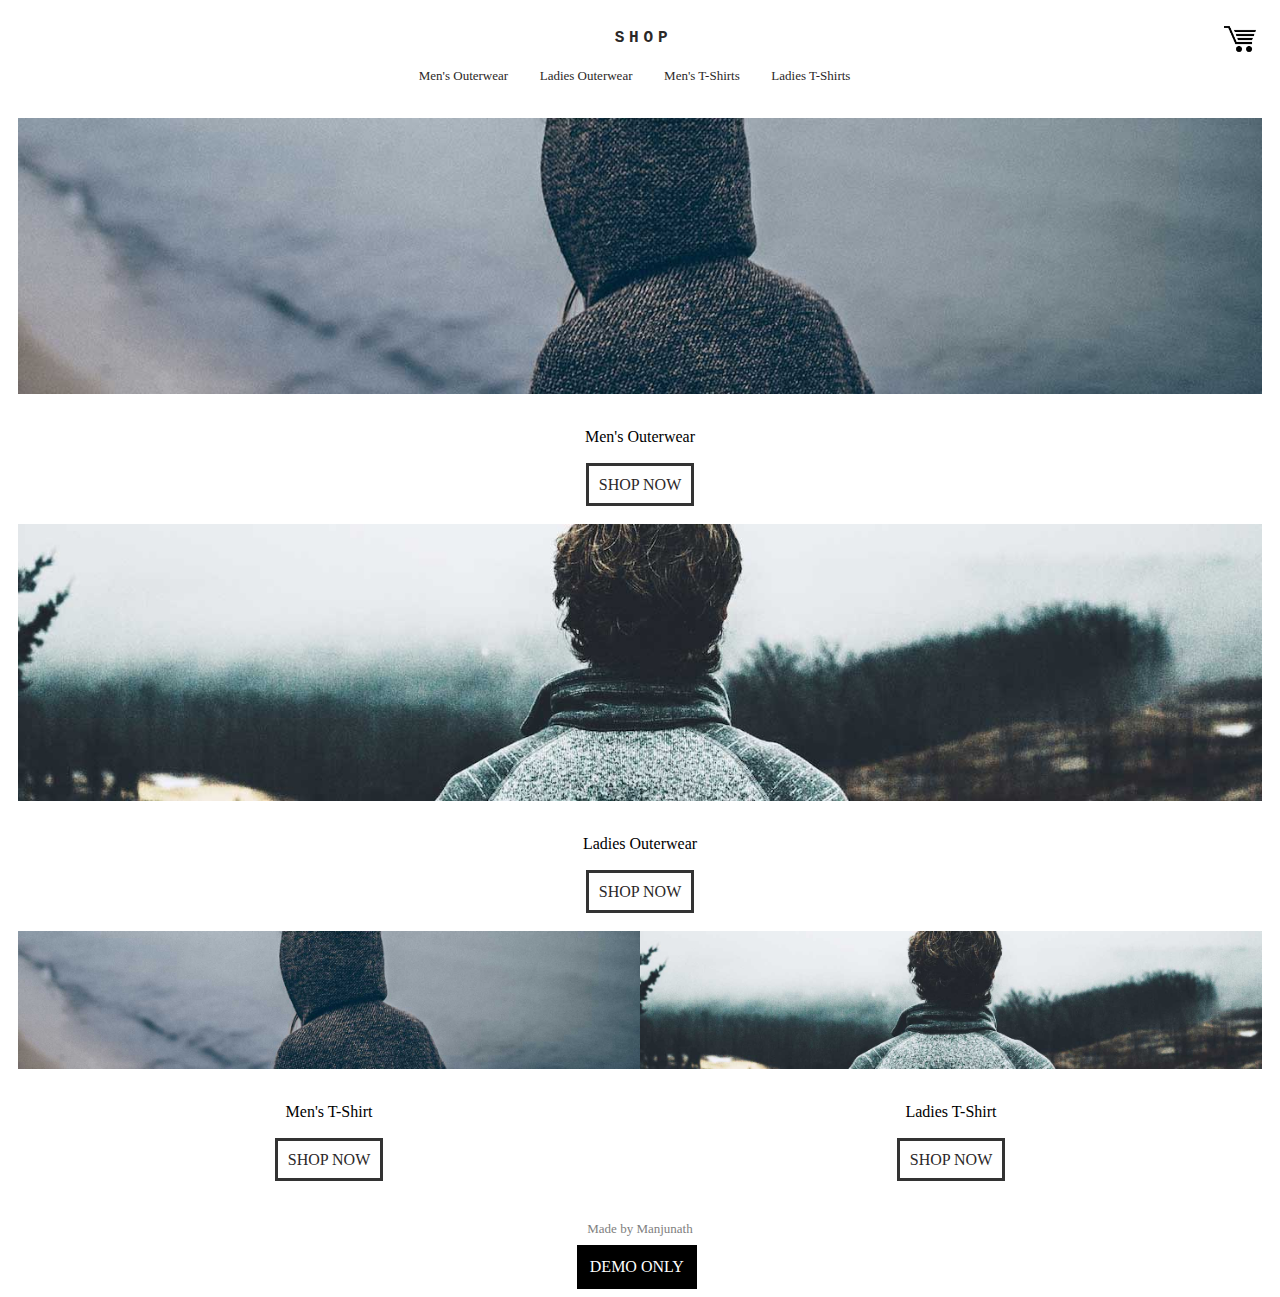
<file: html_files/index.html>
<!DOCTYPE html>
<html>

<head>
    <title>Shoping Responsive Web Page</title>
    <meta name="viewport" content="width=device-width, initial-scale=1">
    <link rel="stylesheet" type="text/css" href="../css_files/index.css">
    <link rel="stylesheet" type="text/css" href="../css_files/index_mobile.css">
</head>

<body>
    <header class="normal">
        <h4 class="main-title"><a href="index.html">SHOP</a></h4>
        <a href="empty-cart.html" class="cart"><img src="../images/cart.png"></a>
    </header>
    <header class="mobile">
        <div class="menu"><a href="menu.html">menu</a></div>
        <h4 class="main-title"><a href="index.html">SHOP</a></h4>
        <a href="empty-cart.html" class="cart"><img src="../images/cart.png"></a>
    </header>
    <nav class="main-navigation">
        <ul>
            <li class="nav-1"><a href="mens_outerwear.html">Men's Outerwear</a></li>
            <li class="nav-1"><a href="ladies-outerwear.html">Ladies Outerwear</a></li>
            <li class="nav-1"><a href="mens_t_shirt.html">Men's T-Shirts</a></li>
            <li class="nav-1"><a href="ladies_t_shirt.html">Ladies T-Shirts</a></li>
        </ul>
    </nav>
    <div class="main-body">
        <div class="mens-outerwear">
            <a href="mens_outerwear.html"><img src="../images/mens_outer_wear/scrolling_1.jpg"></a>
            <article>Men's Outerwear</article>
            <div class="button"><a href="mens_outerwear.html">SHOP NOW</a></div>
        </div>
        <div class="ladies-outerwear">
            <a href="ladies-outerwear.html"><img src="../images/ladies_outer_wear/scrolling_2.jpg"></a>
            <article>Ladies Outerwear</article>
            <div class="button"><a href="ladies-outerwear.html">SHOP NOW</a></div>
        </div>
        <div class="mens-t-shirts">
            <a href="mens_t_shirt.html"><img src="../images/mens_t-shirt/scrolling_1.jpg"></a>
            <article>Men's T-Shirt</article>
            <div class="button"><a href="mens_t_shirt.html">SHOP NOW</a></div>
        </div>
        <div class="ladies-t-shirts">
            <a href="ladies_t_shirt.html"><img src="../images/Ladies_t-shirt/scrolling_2.jpg"></a>
            <article>Ladies T-Shirt</article>
            <div class="button"><a href="ladies_t_shirt.html">SHOP NOW</a></div>
        </div>
    </div>
    <footer>
        <a href="https://www.google.com/">Made by Manjunath</a>
        <div class="demo">DEMO ONLY</div>
    </footer>
</body>

</html>
</file>
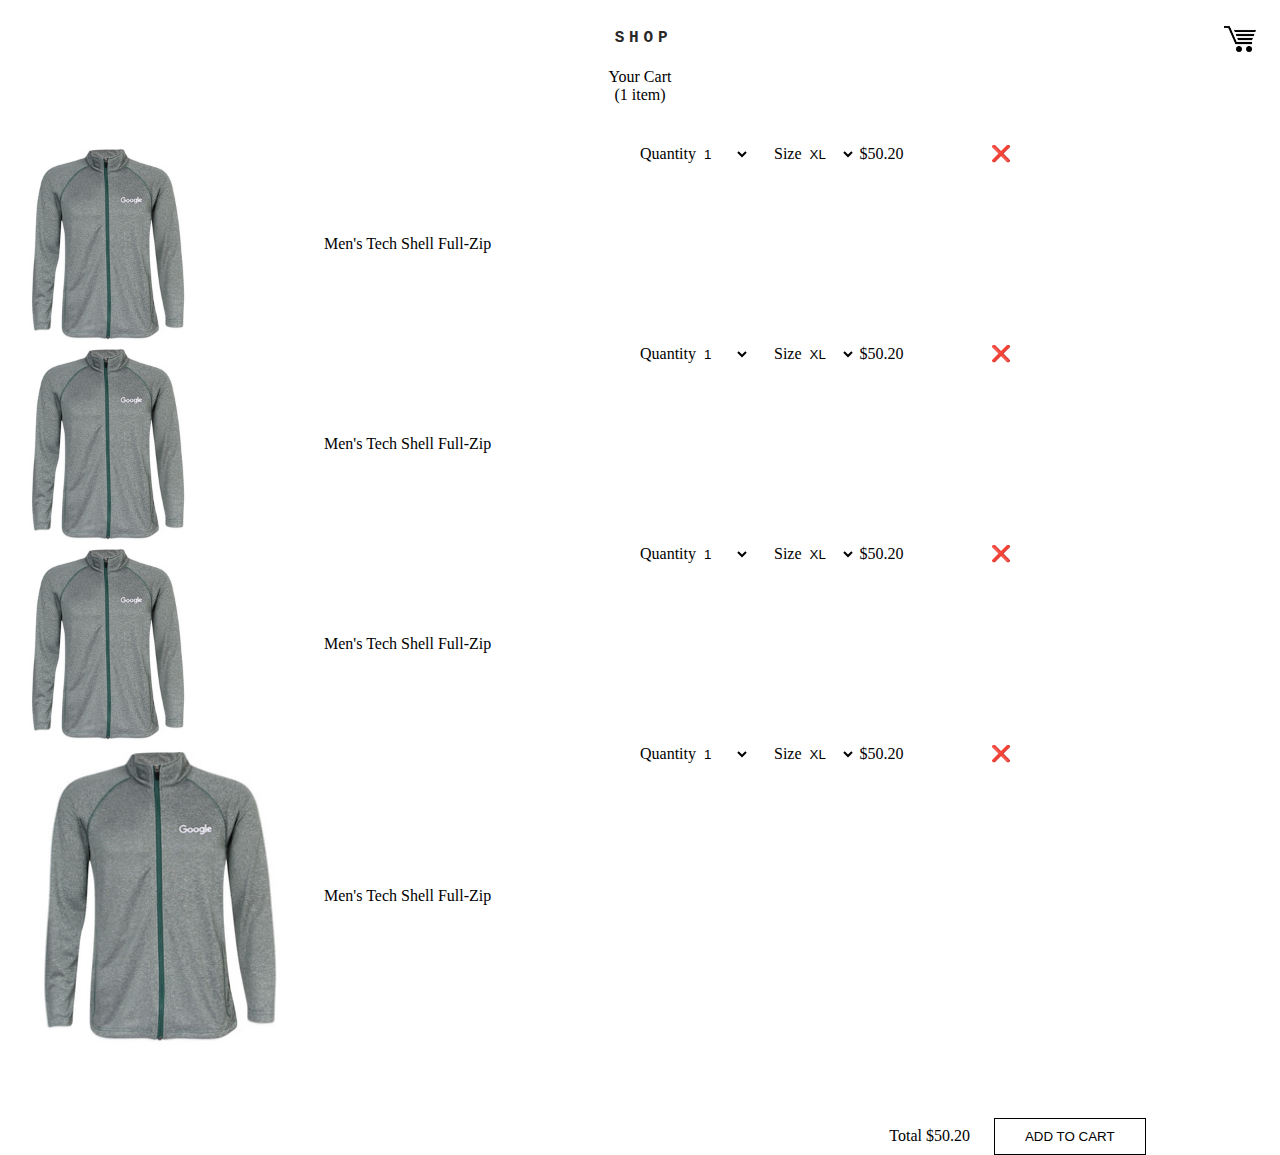
<file: html_files/empty-cart.html>
<!DOCTYPE html>
<html>

<head>
    <title>cart empty</title>
    <link rel="stylesheet" type="text/css" href="../css_files/empty-cart.css"></link>
</head>

<body>
    <header>
        <h4 class="main-title"><a href="index.html">SHOP</a></h4>
        <a href="empty-cart.html" class="cart"><img src="../images/cart.png" height="32px" width="32px"></a>
    </header>
    <div class="content">
        <div>Your Cart</div>
        <div>(1 item)</div>
    </div>
    <div class="main-body">
        <div>
            <img src="../images/mens_outer_wear/img1.jpg">
        </div>
        <div class="title">Men's Tech Shell Full-Zip</div>
        <div>
            <form>
                <span class="quantity">
                                    Quantity
                                    <select name="Quantity">
                                                <option value="1">1</option>
                                                <option value="2">2</option>
                                                <option value="3">3</option>
                                                <option value="4">4</option>
                                     
                                     
                                    </select>
                        </span>
                <span class="size">
                                Size
                                <select name="Size">
                                        <option value="XL">XL</option>
                                        <option value="L">L</option>
                                        <option value="S">S</option>
                                        <option value="Slim">Slim</option>
                                    </select>
                                </span>
                <span class="rate">
                                    $50.20
                                </span>
                <span class="demark"><a href="#"> &#10060;</a></span>

            </form>
        </div>
        <div>
            <img src="../images/mens_outer_wear/img1.jpg">
        </div>
        <div class="title">Men's Tech Shell Full-Zip</div>
        <div>
            <form>
                <span class="quantity">
                                        Quantity
                                        <select name="Quantity">
                                                    <option value="1">1</option>
                                                    <option value="2">2</option>
                                                    <option value="3">3</option>
                                                    <option value="4">4</option>
                                         </select>
                            </span>
                <span class="size">
                                    Size
                                    <select name="Size">
                                            <option value="XL">XL</option>
                                            <option value="L">L</option>
                                            <option value="S">S</option>
                                            <option value="Slim">Slim</option>
                                        </select>
                                    </span>
                <span class="rate">
                                        $50.20
                                    </span>
                <span class="demark"><a href="#"> &#10060;</a></span>

            </form>
        </div>
        <div>
            <img src="../images/mens_outer_wear/img1.jpg">
        </div>
        <div class="title">Men's Tech Shell Full-Zip</div>
        <div>
            <form>
                <span class="quantity">
                                        Quantity
                                        <select name="Quantity">
                                                    <option value="1">1</option>
                                                    <option value="2">2</option>
                                                    <option value="3">3</option>
                                                    <option value="4">4</option>
                                         
                                         
                                        </select>
                            </span>
                <span class="size">
                                    Size
                                    <select name="Size">
                                            <option value="XL">XL</option>
                                            <option value="L">L</option>
                                            <option value="S">S</option>
                                            <option value="Slim">Slim</option>
                                        </select>
                                    </span>
                <span class="rate">
                                        $50.20
                                    </span>
                <span class="demark"><a href="#"> &#10060;</a></span>

            </form>
        </div>
        <div>
            <img src="../images/mens_outer_wear/img1.jpg">
        </div>
        <div class="title">Men's Tech Shell Full-Zip</div>
        <div>
            <form>
                <span class="quantity">
                                            Quantity
                                            <select name="Quantity">
                                                        <option value="1">1</option>
                                                        <option value="2">2</option>
                                                        <option value="3">3</option>
                                                        <option value="4">4</option>
                                             </select>
                                </span>
                <span class="size">
                                        Size
                                        <select name="Size">
                                                <option value="XL">XL</option>
                                                <option value="L">L</option>
                                                <option value="S">S</option>
                                                <option value="Slim">Slim</option>
                                            </select>
                                        </span>
                <span class="rate">
                                            $50.20
                                        </span>
                <span class="demark"><a href="#"> &#10060;</a></span>

            </form>
        </div>

    </div>
    <div class="total">
        <span>
                Total
            </span>
        <span class="rate">
                    $50.20
                </span>
        <span>
                    <input type="submit" value="ADD TO CART">
            </span>
    </div>
</body>

</html>
</file>
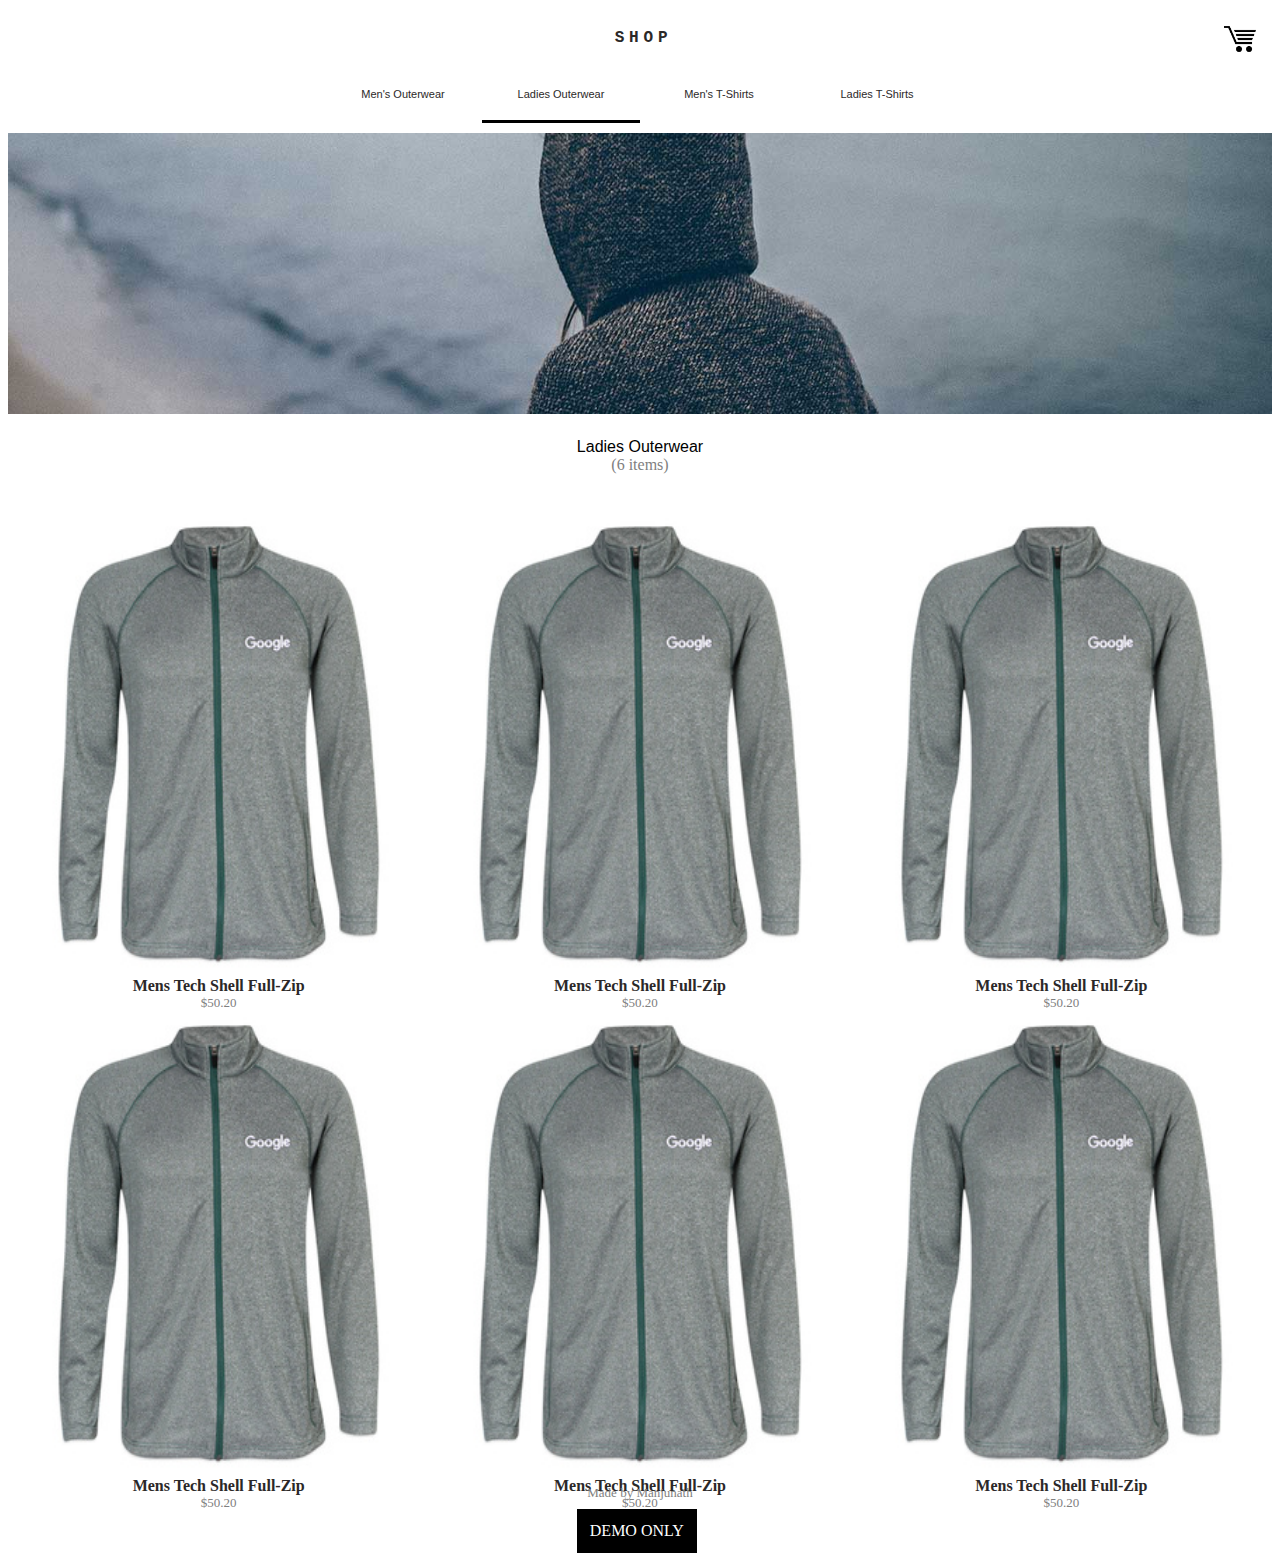
<file: html_files/ladies-outerwear.html>
<!DOCTYPE html>
<html>

<head>
    <title>ladies outer wear</title>
    <meta name="viewport" content="width=device-width, initial-scale=1">
    <link rel="stylesheet" type="text/css" href="../css_files/ladies-outerwear.css">
</head>

<body>
    <header>
        <h4 class="main-title"><a href="index.html">SHOP</a></h4>
        <a href="empty-cart.html" class="cart"><img src="../images/cart.png" height="32px" width="32px"></a>
    </header>
    <nav class="main-navigation">
        <a href="mens_outerwear.html">Men's Outerwear</a>
        <a href="ladies-outerwear.html" class="active">Ladies Outerwear</a>
        <a href="mens_t_shirt.html">Men's T-Shirts</a>
        <a href="ladies_t_shirt.html">Ladies T-Shirts</a>
    </nav>
    <div class="ladies-outerwear">
        <a href="ladies_t_shirt.html"><img src="../images/mens_outer_wear/scrolling_1.jpg" width="100%"></a>
        <article class="heading">Ladies Outerwear</article>
        <article class="total-number">(6 items)</article>
    </div>
    <div class="main-body">
        <div class="img-1">
            <a href="#">
                <img src="../images/mens_outer_wear/img1.jpg" width="100%" height="100%">
                <article class="name">Mens Tech Shell Full-Zip</article>
                <article class="rate">$50.20</article>
            </a>
        </div>
        <div class="img-1">
            <a href="#">
                <img src="../images/mens_outer_wear/img1.jpg" width="100%" height="100%">
                <article class="name">Mens Tech Shell Full-Zip</article>
                <article class="rate">$50.20</article>
            </a>
        </div>
        <div class="img-1">
            <a href="#">
                <img src="../images/mens_outer_wear/img1.jpg" width="100%" height="100%">
                <article class="name">Mens Tech Shell Full-Zip</article>
                <article class="rate">$50.20</article>
            </a>
        </div>
        <div class="img-1">
            <a href="#">
                <img src="../images/mens_outer_wear/img1.jpg" width="100%" height="100%">
                <article class="name">Mens Tech Shell Full-Zip</article>
                <article class="rate">$50.20</article>
            </a>
        </div>
        <div class="img-1">
            <a href="#">
                <img src="../images/mens_outer_wear/img1.jpg" width="100%" height="100%">
                <article class="name">Mens Tech Shell Full-Zip</article>
                <article class="rate">$50.20</article>
            </a>
        </div>
        <div class="img-1">
            <a href="#">
                <img src="../images/mens_outer_wear/img1.jpg" width="100%" height="100%">
                <article class="name">Mens Tech Shell Full-Zip</article>
                <article class="rate">$50.20</article>
            </a>
        </div>
    </div>
    <footer>
        <a href="https://www.google.com">Made by Manjunath</a>
        <div class="demo">DEMO ONLY</div>
    </footer>
</body>

</html>
</file>
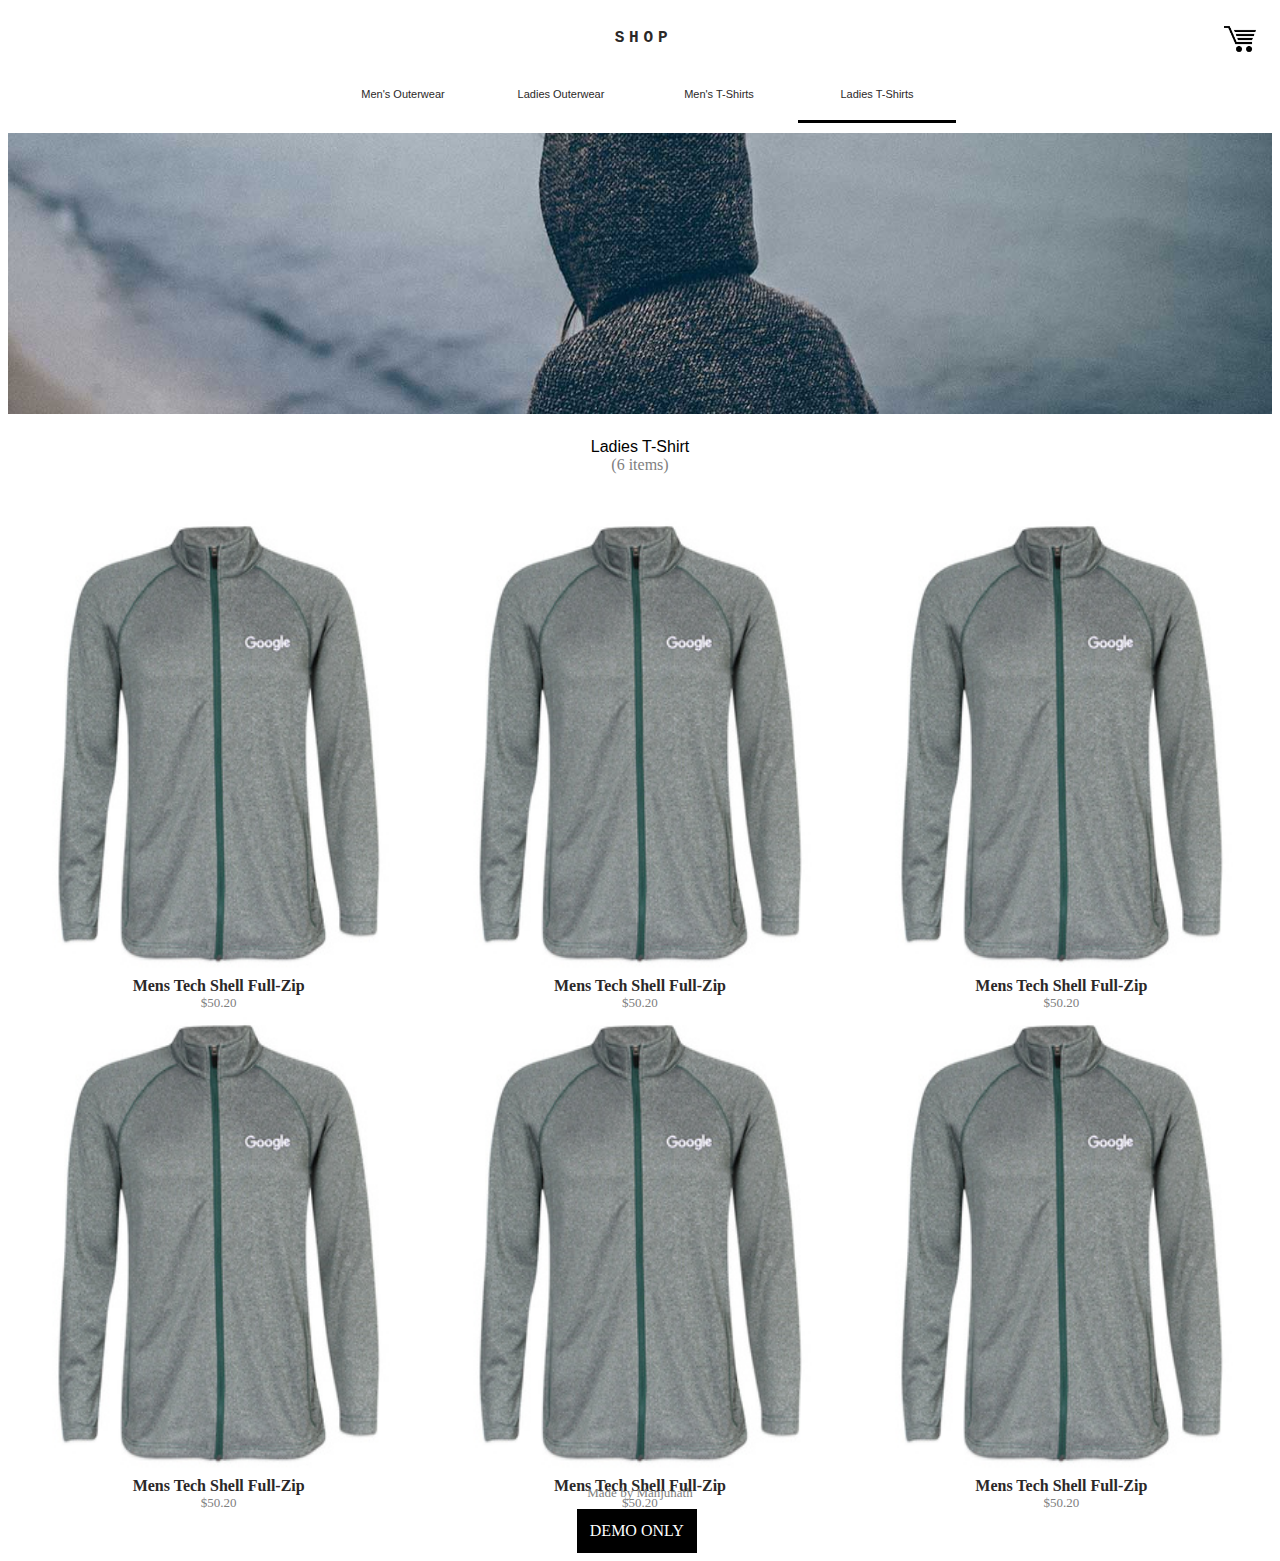
<file: html_files/ladies_t_shirt.html>
<!DOCTYPE html>
<html>

<head>
    <title>ladies outer wear</title>
    <meta name="viewport" content="width=device-width, initial-scale=1">
    <link rel="stylesheet" type="text/css" href="../css_files/ladies_t_shirt.css">
</head>

<body>
    <header>
        <h4 class="main-title"><a href="index.html">SHOP</a></h4>
        <a href="empty-cart.html" class="cart"><img src="../images/cart.png" height="32px" width="32px"></a>
    </header>
    <nav class="main-navigation">
        <a href="mens_outerwear.html">Men's Outerwear</a>
        <a href="ladies-outerwear.html">Ladies Outerwear</a>
        <a href="mens_t_shirt.html">Men's T-Shirts</a>
        <a href="ladies_t_shirt.html" class="active">Ladies T-Shirts</a>
    </nav>
    <div class="ladies-outerwear">
        <a href="ladies-outerwear.html"><img src="../images/mens_outer_wear/scrolling_1.jpg" width="100%"></a>
        <article class="heading">Ladies T-Shirt</article>
        <article class="total-number">(6 items)</article>
    </div>
    <div class="main-body">
        <div class="img-1">
            <a href="#">
                <img src="../images/mens_outer_wear/img1.jpg" width="100%" height="100%">
                <article class="name">Mens Tech Shell Full-Zip</article>
                <article class="rate">$50.20</article>
            </a>
        </div>
        <div class="img-1">
            <a href="#">
                <img src="../images/mens_outer_wear/img1.jpg" width="100%" height="100%">
                <article class="name">Mens Tech Shell Full-Zip</article>
                <article class="rate">$50.20</article>
            </a>
        </div>
        <div class="img-1">
            <a href="#">
                <img src="../images/mens_outer_wear/img1.jpg" width="100%" height="100%">
                <article class="name">Mens Tech Shell Full-Zip</article>
                <article class="rate">$50.20</article>
            </a>
        </div>
        <div class="img-1">
            <a href="#">
                <img src="../images/mens_outer_wear/img1.jpg" width="100%" height="100%">
                <article class="name">Mens Tech Shell Full-Zip</article>
                <article class="rate">$50.20</article>
            </a>
        </div>
        <div class="img-1">
            <a href="#">
                <img src="../images/mens_outer_wear/img1.jpg" width="100%" height="100%">
                <article class="name">Mens Tech Shell Full-Zip</article>
                <article class="rate">$50.20</article>
            </a>
        </div>
        <div class="img-1">
            <a href="#">
                <img src="../images/mens_outer_wear/img1.jpg" width="100%" height="100%">
                <article class="name">Mens Tech Shell Full-Zip</article>
                <article class="rate">$50.20</article>
            </a>
        </div>
    </div>
    <footer>
        <a href="https://www.google.com/">Made by Manjunath</a>
        <div class="demo">DEMO ONLY</div>
    </footer>
</body>

</html>
</file>
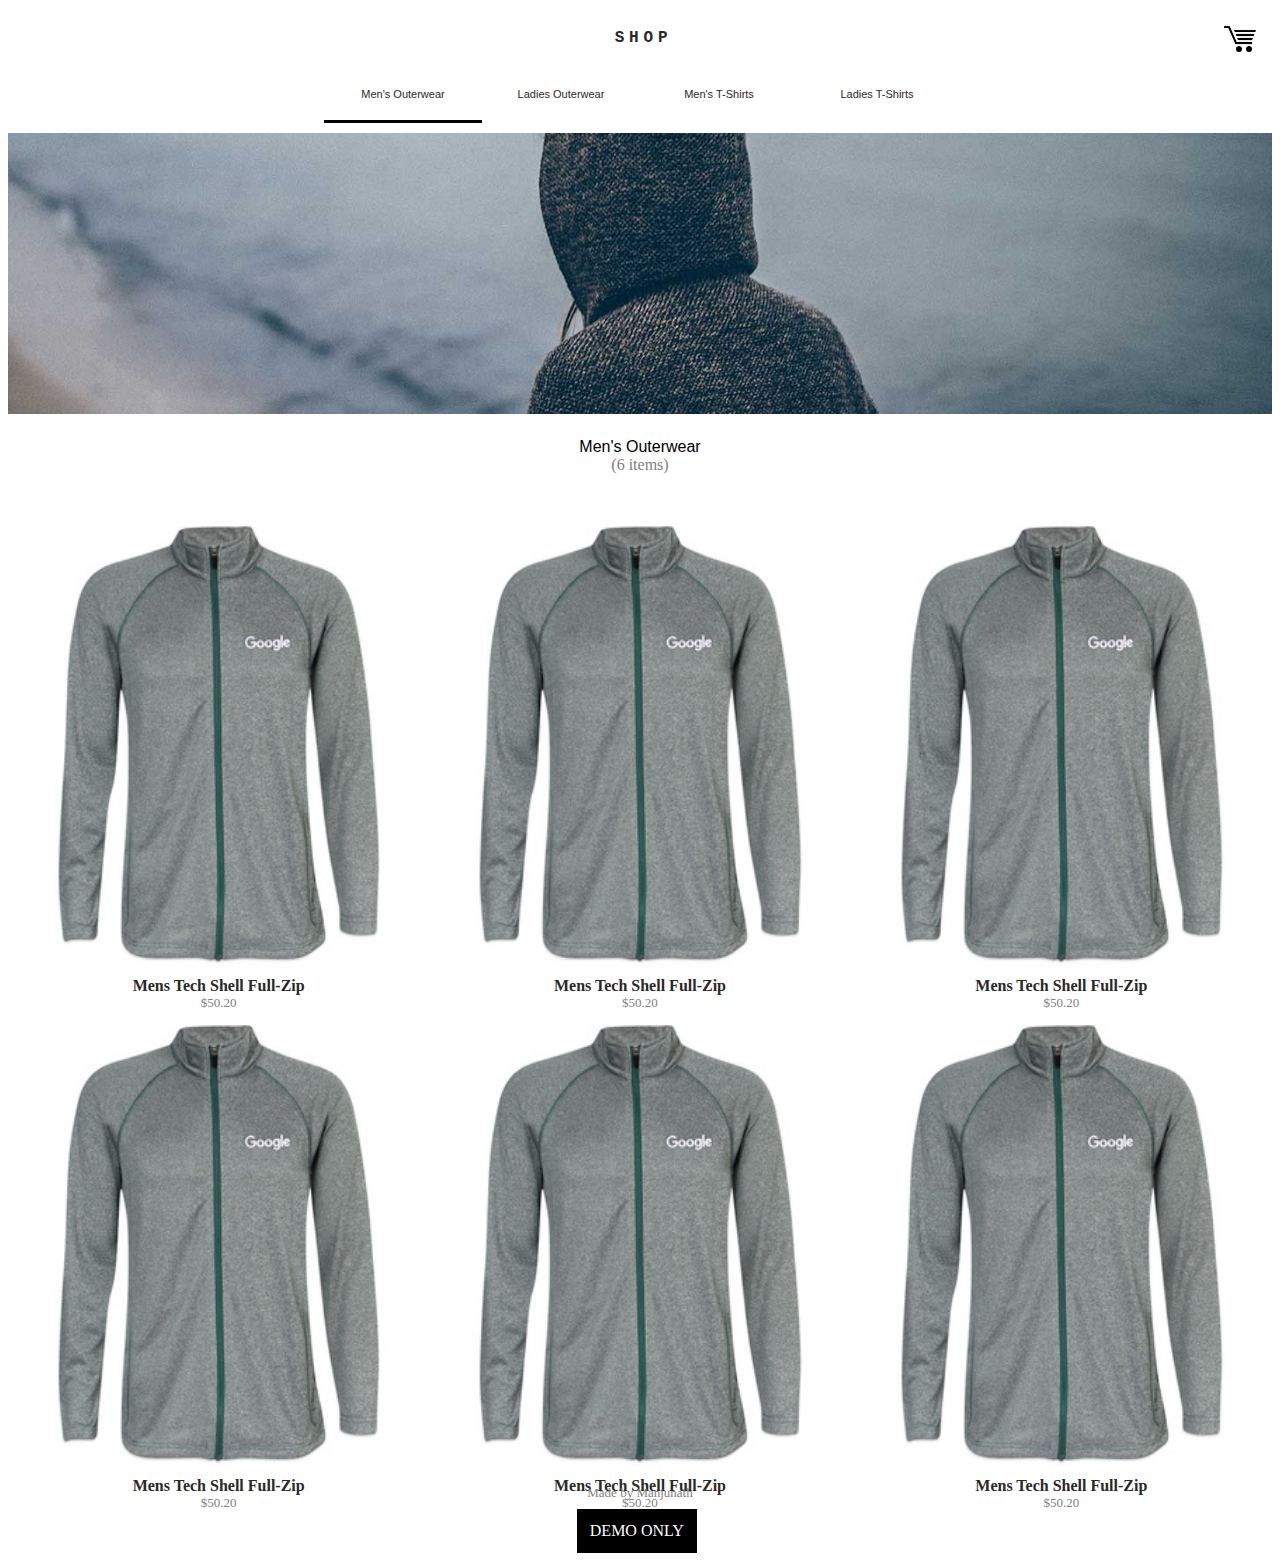
<file: html_files/mens_outerwear.html>
<!DOCTYPE html>
<html>

<head>
    <title>men's outer wear</title>
    <meta name="viewport" content="width=device-width, initial-scale=1">
    <link rel="stylesheet" type="text/css" href="../css_files/men_outerwear.css">
    <link rel="stylesheet" type="text/css" href="../css_files/men_outerwear_mobile.css">
</head>

<body>
    <header class="normal">
        <h4 class="main-title"><a href="index.html">SHOP</a></h4>
        <a href="empty-cart.html" class="cart"><img src="../images/cart.png" height="32px" width="32px"></a>
    </header>
    <header class="mobile">
        <div class="menu"><a href="menu.html">menu</a></div>
        <h4 class="main-title"><a href="index.html">SHOP</a></h4>
        <a href="empty-cart.html" class="cart"><img src="../images/cart.png" height="32px" width="32px"></a>
    </header>
    <nav class="main-navigation">
        <a href="mens_outerwear.html" class="active">Men's Outerwear</a>
        <a href="ladies-outerwear.html">Ladies Outerwear</a>
        <a href="mens_t_shirt.html">Men's T-Shirts</a>
        <a href="ladies_t_shirt.html">Ladies T-Shirts</a>
    </nav>
    <div class="mens-outerwear">
        <a href="mens_outerwear.html"><img src="../images/mens_outer_wear/scrolling_1.jpg" width="100%"></a>
        <article class="heading">Men's Outerwear</article>
        <article class="total-number">(6 items)</article>
    </div>
    <div class="main-body">
        <div class="img-1">
            <a href="purchase_form.html">
                <img src="../images/mens_outer_wear/img1.jpg" width="100%" height="100%">
                <article class="name">Mens Tech Shell Full-Zip</article>
                <article class="rate">$50.20</article>
            </a>
        </div>
        <div class="img-1">
            <a href="purchase_form.html">
                <img src="../images/mens_outer_wear/img1.jpg" width="100%" height="100%">
                <article class="name">Mens Tech Shell Full-Zip</article>
                <article class="rate">$50.20</article>
            </a>
        </div>
        <div class="img-1">
            <a href="purchase_form.html">
                <img src="../images/mens_outer_wear/img1.jpg" width="100%" height="100%">
                <article class="name">Mens Tech Shell Full-Zip</article>
                <article class="rate">$50.20</article>
            </a>
        </div>
        <div class="img-1">
            <a href="purchase_form.html">
                <img src="../images/mens_outer_wear/img1.jpg" width="100%" height="100%">
                <article class="name">Mens Tech Shell Full-Zip</article>
                <article class="rate">$50.20</article>
            </a>
        </div>
        <div class="img-1">
            <a href="purchase_form.html">
                <img src="../images/mens_outer_wear/img1.jpg" width="100%" height="100%">
                <article class="name">Mens Tech Shell Full-Zip</article>
                <article class="rate">$50.20</article>
            </a>
        </div>
        <div class="img-1">
            <a href="purchase_form.html">
                <img src="../images/mens_outer_wear/img1.jpg" width="100%" height="100%">
                <article class="name">Mens Tech Shell Full-Zip</article>
                <article class="rate">$50.20</article>
            </a>
        </div>
    </div>
    <footer>
        <a href="https://www.google.com/">Made by Manjunath</a>
        <div class="demo">DEMO ONLY</div>
    </footer>
</body>

</html>
</file>
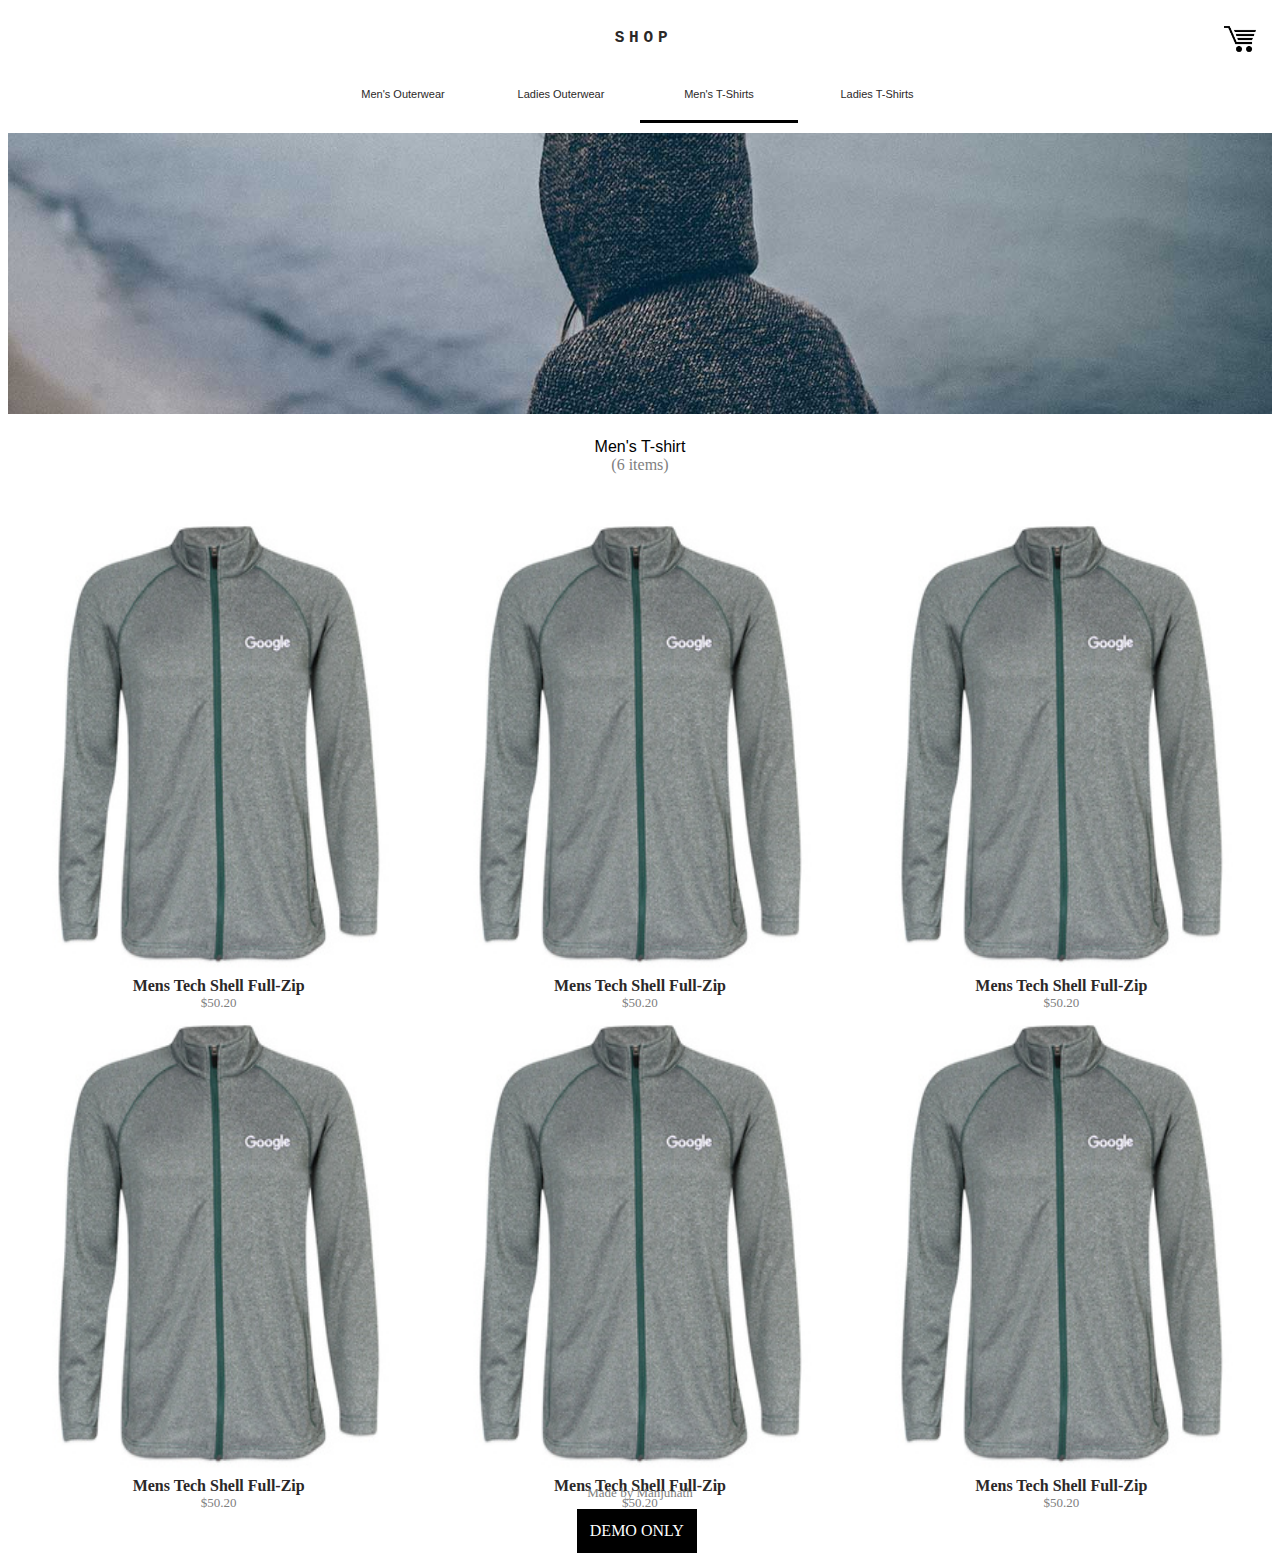
<file: html_files/mens_t_shirt.html>
<!DOCTYPE html>
<html>

<head>
    <title>men's outer wear</title>
    <meta name="viewport" content="width=device-width, initial-scale=1">
    <link rel="stylesheet" type="text/css" href="../css_files/mens_t_shirt.css">
</head>

<body>
    <header>
        <h4 class="main-title"><a href="index.html">SHOP</a></h4>
        <a href="empty-cart.html" class="cart"><img src="../images/cart.png" height="32px" width="32px"></a>
    </header>
    <nav class="main-navigation">
        <a href="mens_outerwear.html">Men's Outerwear</a>
        <a href="ladies-outerwear.html">Ladies Outerwear</a>
        <a href="mens_t_shirt.html" class="active">Men's T-Shirts</a>
        <a href="ladies_t_shirt.html">Ladies T-Shirts</a>
    </nav>
    <div class="mens-outerwear">
        <a href="mens_outerwear.html"><img src="../images/mens_outer_wear/scrolling_1.jpg" width="100%"></a>
        <article class="heading">Men's T-shirt</article>
        <article class="total-number">(6 items)</article>
    </div>
    <div class="main-body">
        <div class="img-1">
            <a href="#">
                <img src="../images/mens_outer_wear/img1.jpg" width="100%" height="100%">
                <article class="name">Mens Tech Shell Full-Zip</article>
                <article class="rate">$50.20</article>
            </a>
        </div>
        <div class="img-1">
            <a href="#">
                <img src="../images/mens_outer_wear/img1.jpg" width="100%" height="100%">
                <article class="name">Mens Tech Shell Full-Zip</article>
                <article class="rate">$50.20</article>
            </a>
        </div>
        <div class="img-1">
            <a href="#">
                <img src="../images/mens_outer_wear/img1.jpg" width="100%" height="100%">
                <article class="name">Mens Tech Shell Full-Zip</article>
                <article class="rate">$50.20</article>
            </a>
        </div>
        <div class="img-1">
            <a href="#">
                <img src="../images/mens_outer_wear/img1.jpg" width="100%" height="100%">
                <article class="name">Mens Tech Shell Full-Zip</article>
                <article class="rate">$50.20</article>
            </a>
        </div>
        <div class="img-1">
            <a href="#">
                <img src="../images/mens_outer_wear/img1.jpg" width="100%" height="100%">
                <article class="name">Mens Tech Shell Full-Zip</article>
                <article class="rate">$50.20</article>
            </a>
        </div>
        <div class="img-1">
            <a href="#">
                <img src="../images/mens_outer_wear/img1.jpg" width="100%" height="100%">
                <article class="name">Mens Tech Shell Full-Zip</article>
                <article class="rate">$50.20</article>
            </a>
        </div>
    </div>
    <footer>
        <a href="https://www.google.com/">Made by Manjunath</a>
        <div class="demo">DEMO ONLY</div>
    </footer>
</body>

</html>
</file>
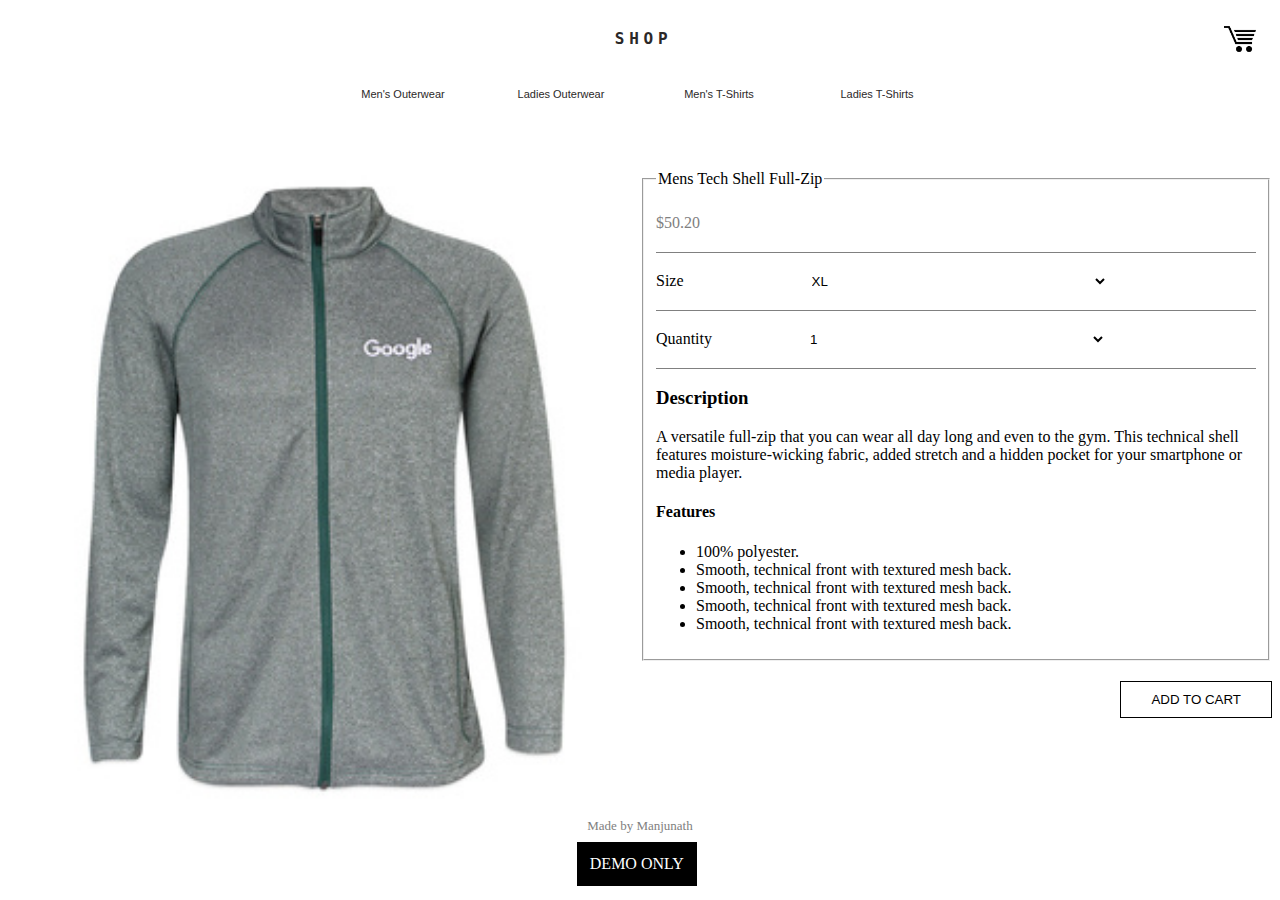
<file: html_files/purchase_form.html>
<!DOCTYPE html>
<html>

<head>
    <title>Purchase Form</title>
    <link rel="stylesheet" type="text/css" href="../css_files/purchase_form.css">
</head>

<body>
    <header>
        <h4 class="main-title"><a href="index.html">SHOP</a></h4>
        <a href="empty-cart.html" class="cart"><img src="../images/cart.png" height="32px" width="32px"></a>
    </header>
    <nav class="main-navigation">
        <a href="mens_outerwear.html">Men's Outerwear</a>
        <a href="ladies-outerwear.html">Ladies Outerwear</a>
        <a href="mens_t_shirt.html" class="active">Men's T-Shirts</a>
        <a href="ladies_t_shirt.html">Ladies T-Shirts</a>
    </nav>
    <div class="main-body">
        <div>
            <img src="../images/mens_outer_wear/img1.jpg">
        </div>
        <form>

            <fieldset>
                <legend>Mens Tech Shell Full-Zip</legend>
                <div class="rate">$50.20</div>
                <div class="size">
                    Size
                    <select name="Size">
                            <option value="XL">XL</option>
                            <option value="L">L</option>
                            <option value="S">S</option>
                            <option value="Slim">Slim</option>
                        </select>
                </div>
                <div class="quantity">
                    Quantity
                    <select name="Quantity">
                                <option value="1">1</option>
                                <option value="2">2</option>
                                <option value="3">3</option>
                                <option value="4">4</option>
                            </select>
                </div>
                <div class="description">
                    <h3>Description</h3>
                    A versatile full-zip that you can wear all day long and even to the gym. This technical shell features moisture-wicking fabric, added stretch and a hidden pocket for your smartphone or media player.
                    <h4>Features</h4>
                    <ul>
                        <li>
                            100% polyester.
                        </li>
                        <li>Smooth, technical front with textured mesh back.</li>
                        <li>Smooth, technical front with textured mesh back.</li>
                        <li>Smooth, technical front with textured mesh back.</li>
                        <li>Smooth, technical front with textured mesh back.</li>
                    </ul>
                </div>
            </fieldset>
            <input type="submit" value="ADD TO CART">
        </form>

    </div>
    <footer>
        <a href="https://www.google.com/">Made by Manjunath</a>
        <div class="demo">DEMO ONLY</div>
    </footer>
</body>

</html>
</file>
<file: css_files/index.css>
a {
    text-decoration: none;
    color: rgb(43, 40, 40);
}

.mobile {
    display: none;
}

header {
    position: relative;
    height: 60px;
}

.main-title {
    position: absolute;
    top: 0px;
    left: 48%;
    text-align: right;
    font-family: monospace;
    letter-spacing: .3em;
    font-size: large;
}

.cart {
    position: absolute;
    top: 15px;
    right: 16px;
    text-align-last: right;
    align-self: center;
}

.main-navigation {
    height: 40px;
    text-align: center;
    margin-left: 20%;
    margin-right: 20%;
    padding-left: 10%;
}

.cart img {
    height: 32px;
    width: 32px;
}

.main-navigation ul {
    list-style-type: none;
    margin: 0;
    padding: 0;
}

ul li {
    float: left;
    font-size: 13px;
}

.nav-1 {
    padding-left: 5%;
}

.main-body {
    display: grid;
    grid-template-columns: 1fr 1fr;
    padding: 10px;
}

.main-body .mens-outerwear,
.ladies-outerwear {
    grid-column: 1/3;
}

.main-body .mens-t-shirts {
    grid-column: 1/2;
}

.main-body .ladies-t-shirts {
    grid-column: 2/3;
}

.main-body article,
.button {
    text-align: center;
    margin: 30px;
}

.main-body .button a {
    border: solid #333;
    padding: 10px;
    padding-left: 10px;
    padding-right: 10px;
}

.main-body a img {
    width: 100%;
}

footer {
    text-align: center;
    padding: 10px;
    height: 60px;
    position: relative;
}

footer .demo {
    position: absolute;
    bottom: 0px;
    left: 45%;
    border: black solid;
    background: black;
    color: #fff;
    padding: 10px;
    width: fit-content;
}

footer a {
    color: grey;
    font-size: 13px;
}
</file>
<file: css_files/index_mobile.css>
@media only screen and (max-width: 600px) {
    .mobile {
        display: block;
    }
    .main-navigation {
        display: none;
    }
    .normal {
        display: none;
    }
    .menu {
        position: absolute;
        top: 30%;
        left: 0px;
    }
    .ladies-t-shirts .button a {
        padding: 0;
    }
    .mens-t-shirts .button a {
        padding: 0;
    }
    footer .demo {
        left: 33%;
    }
}
</file>
<file: css_files/empty-cart.css>
a {
    text-decoration: none;
    color: rgb(43, 40, 40);
}

header {
    position: relative;
    height: 60px;
}

.main-title {
    position: absolute;
    top: 0px;
    left: 48%;
    text-align: right;
    font-family: monospace;
    letter-spacing: .3em;
    font-size: large;
}

.cart {
    position: absolute;
    top: 15px;
    right: 16px;
    text-align-last: right;
    align-self: center;
}

.empty {
    text-align: center;
    margin-top: 10%;
    color: grey;
    font-size: large;
}

.empty img {
    vertical-align: middle;
}

.content {
    text-align: center;
}

.main-body {
    margin-top: 40px;
    display: grid;
    grid-template-columns: 1fr 1fr 2fr;
    grid-template-rows: repeat(3, 200px);
}

.main-body img {
    height: 100%;
}

.main-body .title {
    align-self: center;
}

select {
    border: none;
    background: none;
    width: 50px;
}

.quantity {
    margin-right: 20px;
}

.demark {
    margin-left: 10%;
}

.rate {
    margin-right: 20px;
}

.total {
    margin-top: 50px;
    float: right;
    margin-right: 10%;
}

input {
    border: black solid 1px;
    background: white;
    padding: 10px;
    padding-left: 30px;
    padding-right: 30px;
    margin-top: 20px;
}
</file>
<file: css_files/ladies-outerwear.css>
a {
    text-decoration: none;
    color: rgb(43, 40, 40);
}

header {
    position: relative;
    height: 60px;
}

.main-title {
    position: absolute;
    top: 0px;
    left: 48%;
    text-align: right;
    font-family: monospace;
    letter-spacing: .3em;
    font-size: large;
}

.cart {
    position: absolute;
    top: 15px;
    right: 16px;
    text-align-last: right;
    align-self: center;
}

.main-navigation {
    display: flex;
    margin-left: 25%;
    margin-right: 25%;
}

.main-navigation a {
    flex: 1;
    text-align: center;
    font-family: sans-serif;
    font-size: 11px;
    padding-bottom: 20px;
    padding-top: 20px;
}

.main-navigation .active {
    border-bottom: black solid 3px;
}

.ladies-outerwear {
    margin-top: 10px;
}

.ladies-outerwear .heading {
    text-align: center;
    padding-top: 20px;
    font-family: Arial, Helvetica, sans-serif;
}

.ladies-outerwear .total-number {
    text-align: center;
    color: grey;
}

.main-body {
    display: grid;
    grid-template-columns: 1fr 1fr 1fr;
    margin-top: 40px;
    grid-row-gap: 40px;
}

article.name {
    text-align: center;
    font-weight: 600;
    font-size: medium;
}

article.rate {
    color: grey;
    text-align: center;
    font-size: small;
}

.total-nymber {
    font-size: 13px;
    color: grey;
}

footer {
    text-align: center;
    padding: 10px;
    height: 60px;
    position: relative;
}

footer .demo {
    position: absolute;
    bottom: 0px;
    left: 45%;
    border: black solid;
    background: black;
    color: #fff;
    padding: 10px;
    width: fit-content;
}

footer a {
    color: grey;
    font-size: 13px;
}
</file>
<file: css_files/ladies_t_shirt.css>
a {
    text-decoration: none;
    color: rgb(43, 40, 40);
}

header {
    position: relative;
    height: 60px;
}

.main-title {
    position: absolute;
    top: 0px;
    left: 48%;
    text-align: right;
    font-family: monospace;
    letter-spacing: .3em;
    font-size: large;
}

.cart {
    position: absolute;
    top: 15px;
    right: 16px;
    text-align-last: right;
    align-self: center;
}

.main-navigation {
    display: flex;
    margin-left: 25%;
    margin-right: 25%;
}

.main-navigation a {
    flex: 1;
    text-align: center;
    font-family: sans-serif;
    font-size: 11px;
    padding-bottom: 20px;
    padding-top: 20px;
}

.main-navigation .active {
    border-bottom: black solid 3px;
}

.ladies-outerwear {
    margin-top: 10px;
}

.ladies-outerwear .heading {
    text-align: center;
    padding-top: 20px;
    font-family: Arial, Helvetica, sans-serif;
}

.ladies-outerwear .total-number {
    text-align: center;
    color: grey;
}

.main-body {
    display: grid;
    grid-template-columns: 1fr 1fr 1fr;
    margin-top: 40px;
    grid-row-gap: 40px;
}

article.name {
    text-align: center;
    font-weight: 600;
    font-size: medium;
}

article.rate {
    color: grey;
    text-align: center;
    font-size: small;
}

.total-nymber {
    font-size: 13px;
    color: grey;
}

footer {
    text-align: center;
    padding: 10px;
    height: 60px;
    position: relative;
}

footer .demo {
    position: absolute;
    bottom: 0px;
    left: 45%;
    border: black solid;
    background: black;
    color: #fff;
    padding: 10px;
    width: fit-content;
}

footer a {
    color: grey;
    font-size: 13px;
}
</file>
<file: css_files/men_outerwear.css>
a {
    text-decoration: none;
    color: rgb(43, 40, 40);
}

.mobile {
    display: none;
}

header {
    position: relative;
    height: 60px;
}

.main-title {
    position: absolute;
    top: 0px;
    left: 48%;
    text-align: right;
    font-family: monospace;
    letter-spacing: .3em;
    font-size: large;
}

.cart {
    position: absolute;
    top: 15px;
    right: 16px;
    text-align-last: right;
    align-self: center;
}

.main-navigation {
    display: flex;
    margin-left: 25%;
    margin-right: 25%;
}

.main-navigation a {
    flex: 1;
    text-align: center;
    font-family: sans-serif;
    font-size: 11px;
    padding-bottom: 20px;
    padding-top: 20px;
}

.main-navigation .active {
    border-bottom: black solid 3px;
}

.mens-outerwear {
    margin-top: 10px;
}

.mens-outerwear .heading {
    text-align: center;
    padding-top: 20px;
    font-family: Arial, Helvetica, sans-serif;
}

.mens-outerwear .total-number {
    text-align: center;
    color: grey;
}

.main-body {
    display: grid;
    grid-template-columns: 1fr 1fr 1fr;
    margin-top: 40px;
    grid-row-gap: 40px;
}

article.name {
    text-align: center;
    font-weight: 600;
    font-size: medium;
}

article.rate {
    color: grey;
    text-align: center;
    font-size: small;
}

.total-nymber {
    font-size: 13px;
    color: grey;
}

footer {
    text-align: center;
    padding: 10px;
    height: 60px;
    position: relative;
}

footer .demo {
    position: absolute;
    bottom: 0px;
    left: 45%;
    border: black solid;
    background: black;
    color: #fff;
    padding: 10px;
    width: fit-content;
}

footer a {
    color: grey;
    font-size: 13px;
}
</file>
<file: css_files/men_outerwear_mobile.css>
@media only screen and (max-width: 600px) {
    .mobile {
        display: block;
    }
    .main-navigation {
        display: none;
    }
    .normal {
        display: none;
    }
    .menu {
        position: absolute;
        top: 30%;
        left: 0px;
    }
    .ladies-t-shirts .button a {
        padding: 0;
    }
    .mens-t-shirts .button a {
        padding: 0;
    }
    .mens-outerwear a {
        display: none;
    }
    .main-body {
        grid-template-columns: 40% 40%;
        grid-column-gap: 20%;
    }
    footer .demo {
        left: 33%;
    }
}
</file>
<file: css_files/mens_t_shirt.css>
a {
    text-decoration: none;
    color: rgb(43, 40, 40);
}

header {
    position: relative;
    height: 60px;
}

.main-title {
    position: absolute;
    top: 0px;
    left: 48%;
    text-align: right;
    font-family: monospace;
    letter-spacing: .3em;
    font-size: large;
}

.cart {
    position: absolute;
    top: 15px;
    right: 16px;
    text-align-last: right;
    align-self: center;
}

.main-navigation {
    display: flex;
    margin-left: 25%;
    margin-right: 25%;
}

.main-navigation a {
    flex: 1;
    text-align: center;
    font-family: sans-serif;
    font-size: 11px;
    padding-bottom: 20px;
    padding-top: 20px;
}

.main-navigation .active {
    border-bottom: black solid 3px;
}

.mens-outerwear {
    margin-top: 10px;
}

.mens-outerwear .heading {
    text-align: center;
    padding-top: 20px;
    font-family: Arial, Helvetica, sans-serif;
}

.mens-outerwear .total-number {
    text-align: center;
    color: grey;
}

.main-body {
    display: grid;
    grid-template-columns: 1fr 1fr 1fr;
    margin-top: 40px;
    grid-row-gap: 40px;
}

article.name {
    text-align: center;
    font-weight: 600;
    font-size: medium;
}

article.rate {
    color: grey;
    text-align: center;
    font-size: small;
}

.total-nymber {
    font-size: 13px;
    color: grey;
}

footer {
    text-align: center;
    padding: 10px;
    height: 60px;
    position: relative;
}

footer .demo {
    position: absolute;
    bottom: 0px;
    left: 45%;
    border: black solid;
    background: black;
    color: #fff;
    padding: 10px;
    width: fit-content;
}

footer a {
    color: grey;
    font-size: 13px;
}
</file>
<file: css_files/purchase_form.css>
a {
    text-decoration: none;
    color: rgb(43, 40, 40);
}

header {
    position: relative;
    height: 60px;
}

.main-title {
    position: absolute;
    top: 0px;
    left: 48%;
    text-align: right;
    font-family: monospace;
    letter-spacing: .3em;
    font-size: large;
}

.cart {
    position: absolute;
    top: 15px;
    right: 16px;
    text-align-last: right;
    align-self: center;
}

.main-navigation {
    display: flex;
    margin-left: 25%;
    margin-right: 25%;
}

.main-navigation a {
    flex: 1;
    text-align: center;
    font-family: sans-serif;
    font-size: 11px;
    padding-bottom: 20px;
    padding-top: 20px;
}

.main-navigation a:active {
    border-bottom: black solid 3px;
}

.main-body {
    display: grid;
    grid-template-columns: 1fr 1fr;
    margin-top: 50px;
}

.main-body img {
    height: 100%;
    width: 100%;
    align-self: center;
}

.rate {
    color: gray;
    padding-bottom: 20px;
    padding-top: 20px;
    border-bottom: gray 1px solid;
}

.size select {
    border: none;
    background: white;
    width: 50%;
    margin-top: 20px;
    margin-left: 20%;
}

.size {
    padding-bottom: 20px;
    border-bottom: gray 1px solid;
}

.quantity select {
    border: none;
    background: white;
    width: 50%;
    margin-top: 20px;
    margin-left: 15%;
}

.quantity {
    padding-bottom: 20px;
    border-bottom: gray 1px solid;
}

form input {
    border: black solid 1px;
    background: white;
    padding: 10px;
    padding-left: 30px;
    padding-right: 30px;
    margin-top: 20px;
    float: right;
}

footer {
    text-align: center;
    padding: 10px;
    height: 60px;
    position: relative;
}

footer .demo {
    position: absolute;
    bottom: 0px;
    left: 45%;
    border: black solid;
    background: black;
    color: #fff;
    padding: 10px;
    width: fit-content;
}

footer a {
    color: grey;
    font-size: 13px;
}
</file>
